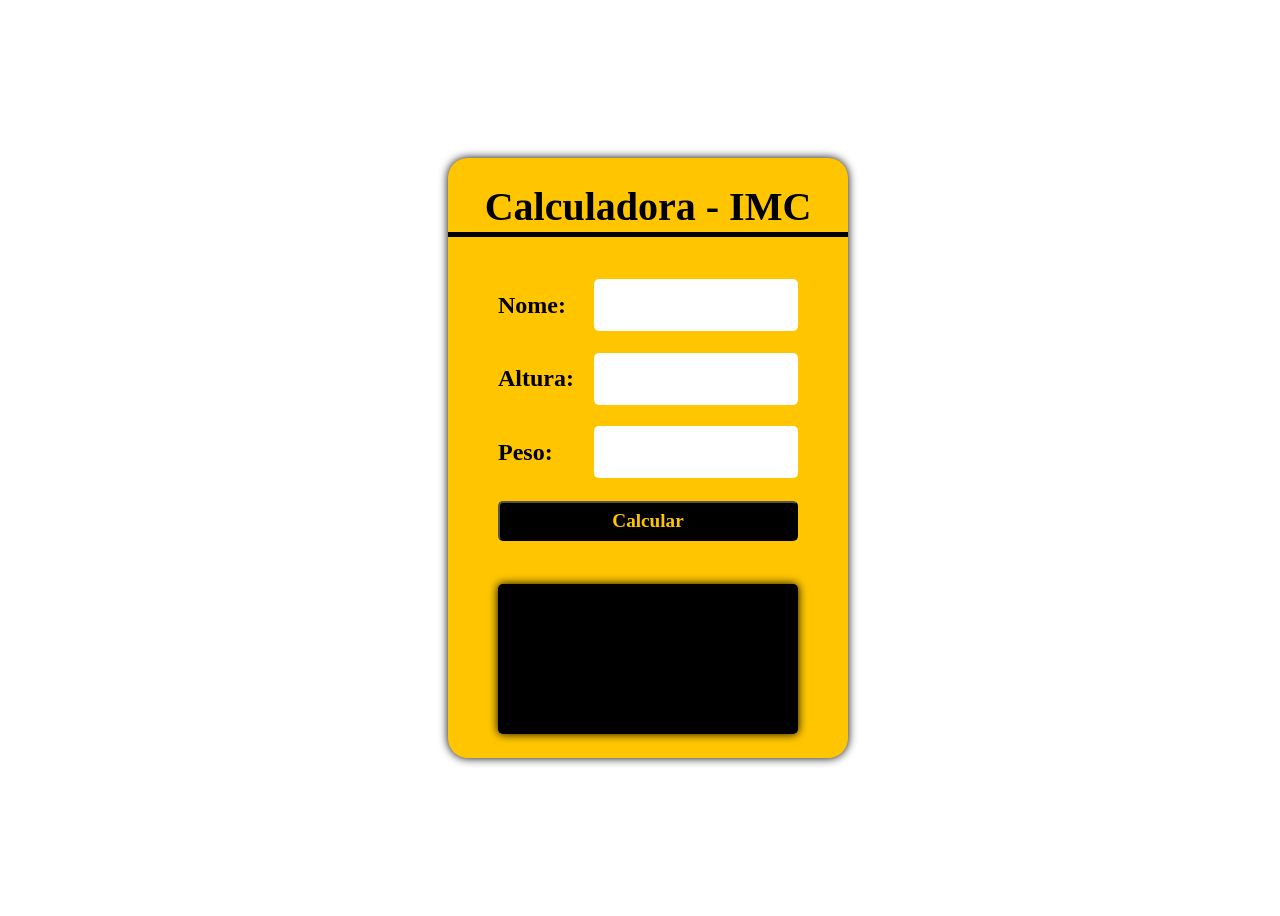
<file: 00-imc/index.html>
<!DOCTYPE html>
<html lang="en">
  <head>
    <meta charset="UTF-8">
    <meta name="viewport" content="width=device-width, initial-scale=1.0">
    <title>IMC</title>
    <link rel="stylesheet" href="style.css">
  </head>
  <body>
    <main>
      <div class="container">
        <div class="title"> Calculadora - IMC </div>
        <div class="input">
            <label>Nome:</label>
            <input type="text" id='nome'>
        </div>
        <div class="input">
            <label>Altura:</label>
            <input type="number" id='altura'>
        </div>
        <div class="input">
            <label>Peso:</label>
            <input type="number" id='peso'>
        </div>
        <button id='calcular'>Calcular</button>

        <div class="result" id='resultado'></div>
      </div>
    </main>
    <script src="./imc.js"></script>
  </body>
</html>
</file>
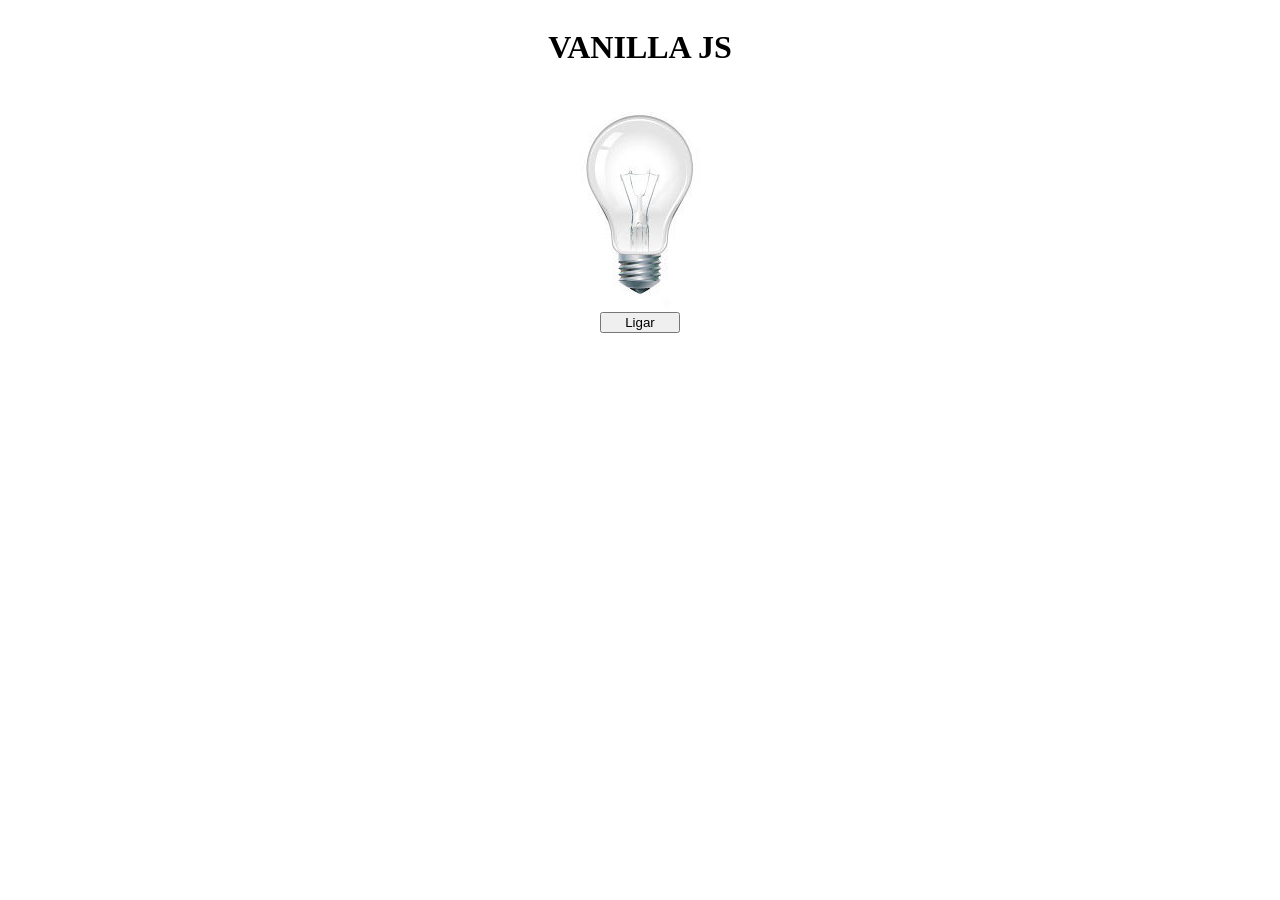
<file: 01_lamp/index.html>
<!DOCTYPE html>
<html lang="en">
<head>
    <meta charset="UTF-8">
    <meta name="viewport" content="width=device-width, initial-scale=1.0">
    <link rel="stylesheet" href="style.css">
    <title>Lâmpada</title>
</head>
<body>
    <header>
        <h1>VANILLA JS</h1>
    </header>
    <main>
        <div>
            <img src="./img/desligada.jpg" alt="Lâmpada" id='lamp'>
        </div>
        <div>
            <button id='turnOnOff'>Ligar</button>
        </div>
    </main>
    <script src="./lampada.js"></script>
</body>
</html>
</file>
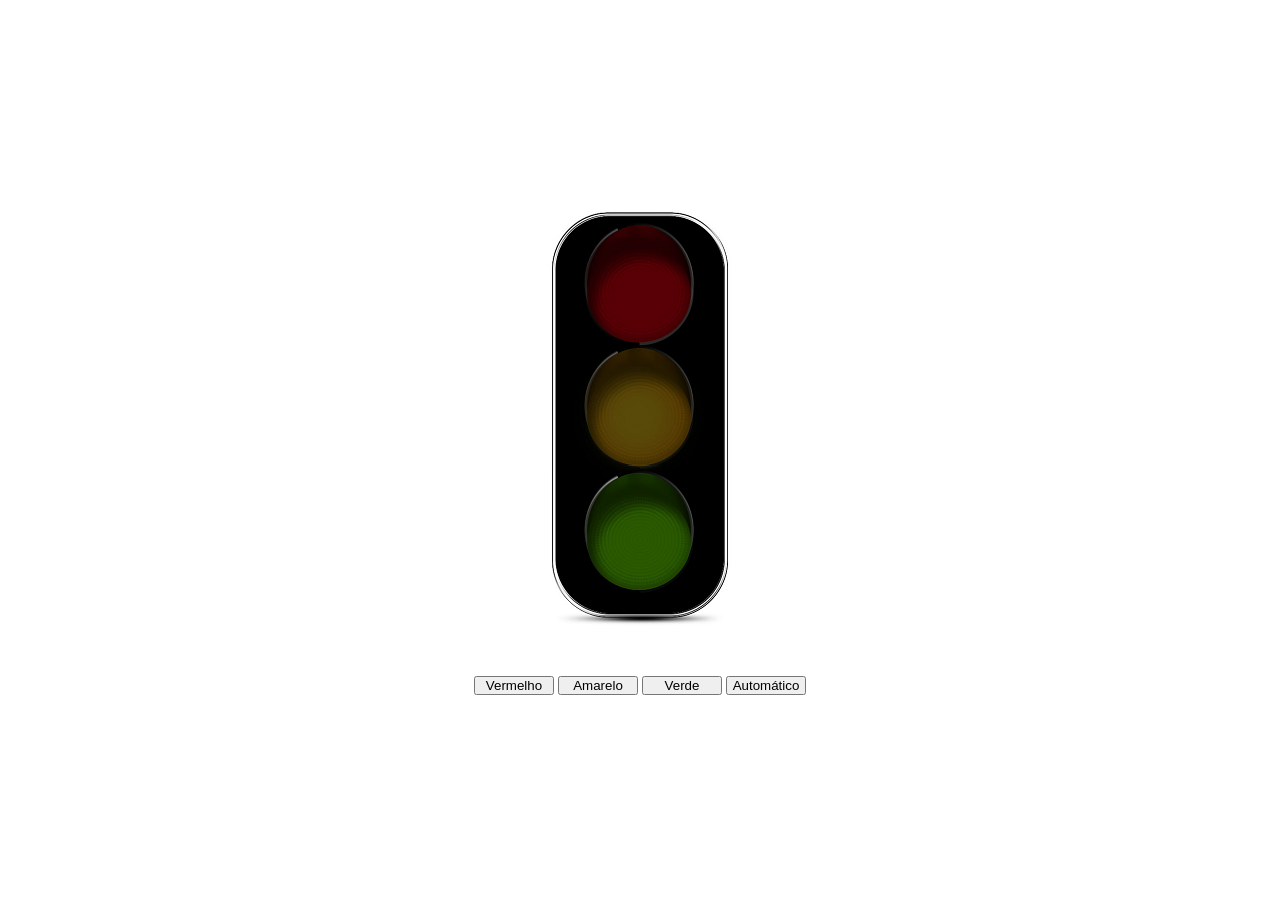
<file: 02_semaforo/index.html>
<!DOCTYPE html>
<html lang="pt-br">
<head>
    <meta charset="UTF-8">
    <meta name="viewport" content="width=device-width, initial-scale=1.0">
    <title>Semáforo</title>
    <link rel="stylesheet" href="style.css">
</head>
<body>
    <main>
        <div>
            <img src="./img/desligado.png" id='img' >
        </div>
        <div id='buttons'>
            <button id='red' class="button" >Vermelho</button>
            <button id='yellow' class="button" >Amarelo</button>
            <button id='green' class="button" >Verde</button>
            <button name='teste' id='automatic' class="button" >Automático</button>
        </div>
    </main>

    <script src="./semaforo.js"></script>
</body>
</html>
</file>
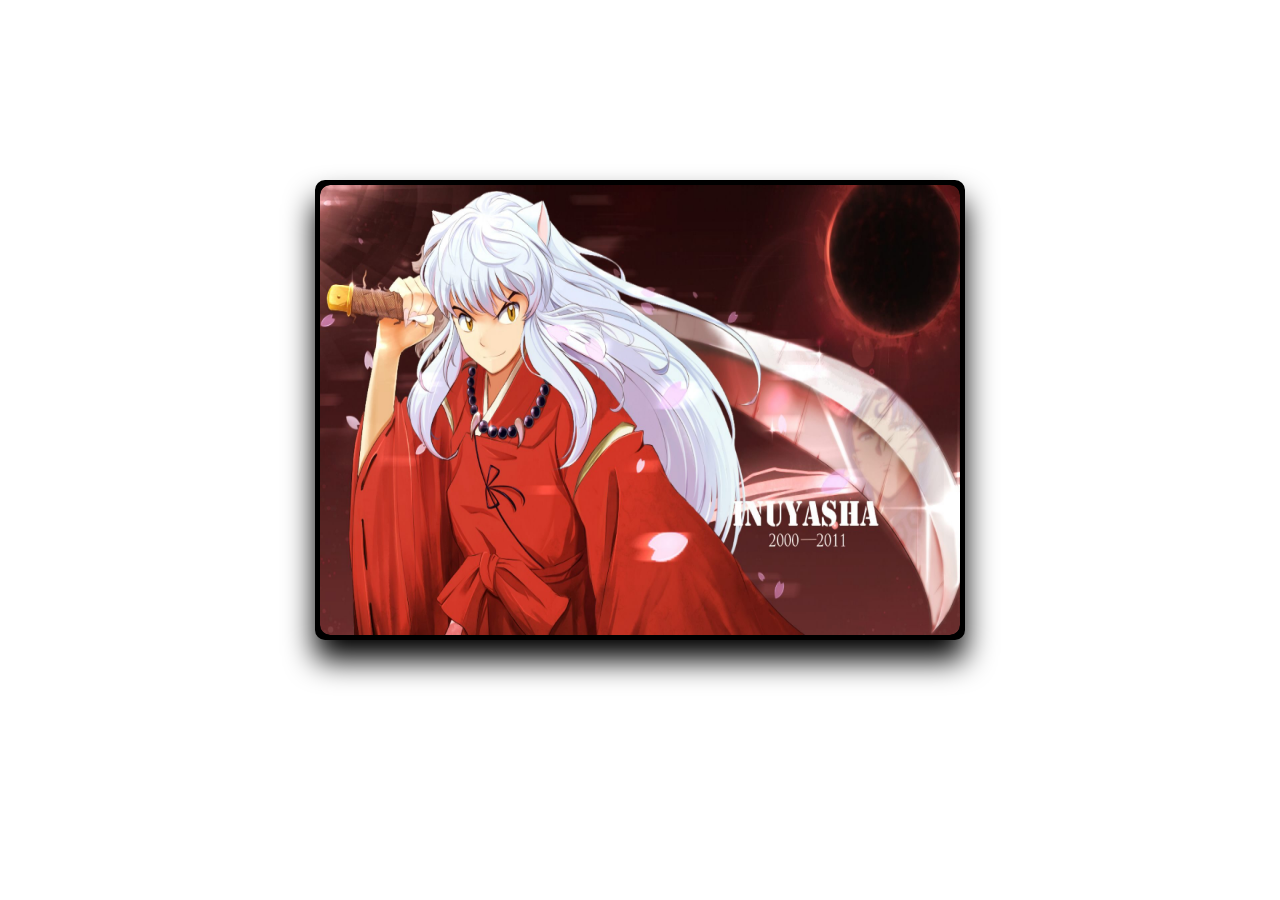
<file: 03_slideshow/index.html>
<!DOCTYPE html>
<html lang="pt-br">
<head>
    <meta charset="UTF-8">
    <meta name="viewport" content="width=device-width, initial-scale=1.0">
    <title>SLIDESHOW</title>
    <link rel="stylesheet" href="style.css">
</head>
<body>
    <div class="container-slide">
        <div class="action-button" id="previous">&laquo</div>
        <div class="container-items" id="container-items"></div>
        <div class="action-button" id="next">&raquo</div>
    </div>
    <script src="./slideShow.js"></script>
</body>
</html>
</file>
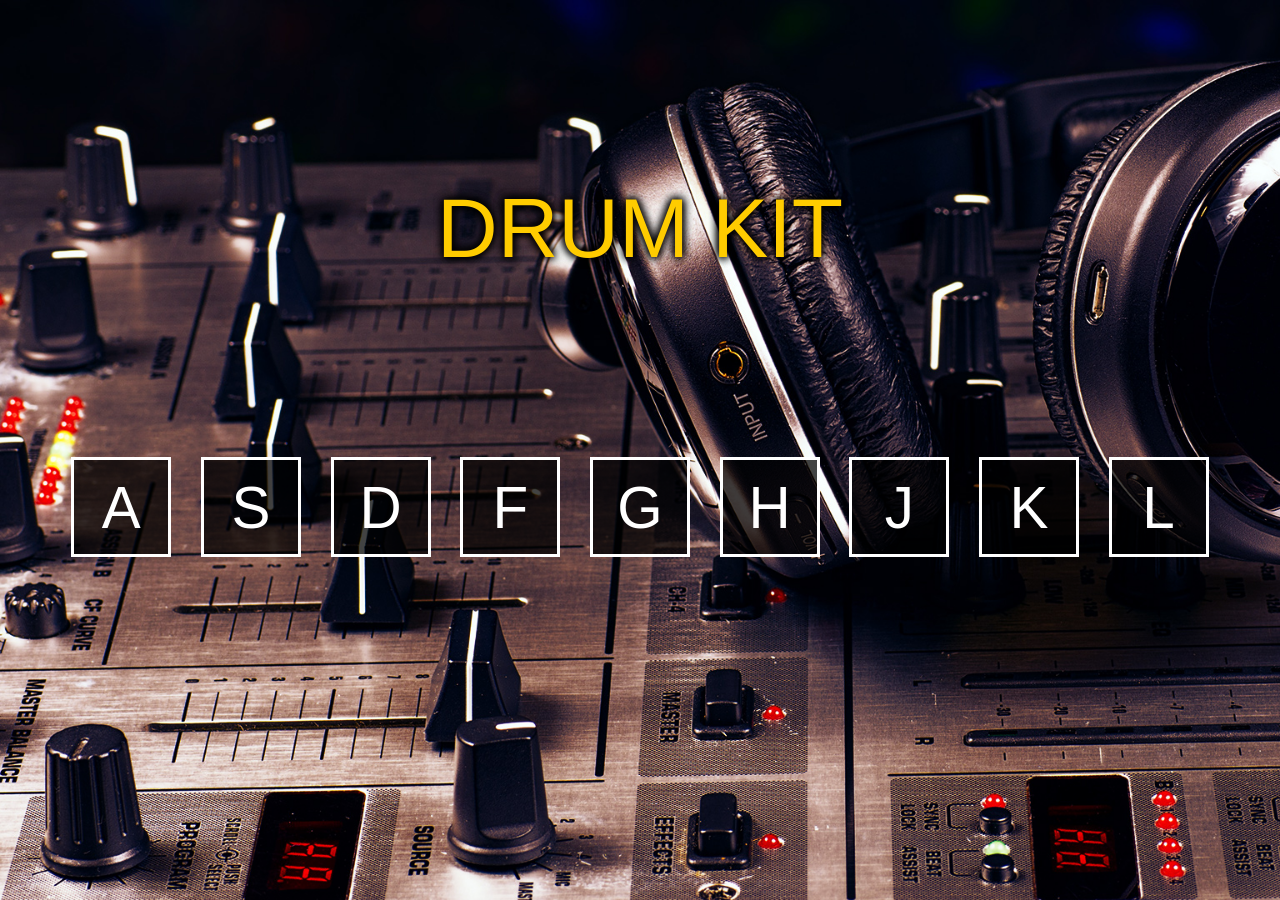
<file: 04_DRUM-KIT/index.html>
<!DOCTYPE html>
<html lang="pt-br">
    <head>
        <meta charset="UTF-8">
        <meta name="viewport" content="width=device-width, initial-scale=1.0">
        <link rel="stylesheet" href="style.css">
        <title>DRUM KIT</title>
    </head>
    <body>
        <main>
            <diV class="title">DRUM KIT</div> 
            <div class="container" id="container">
            </div>
            <script src="./index.js"></script>
        </main>
    </body>
</html>
</file>
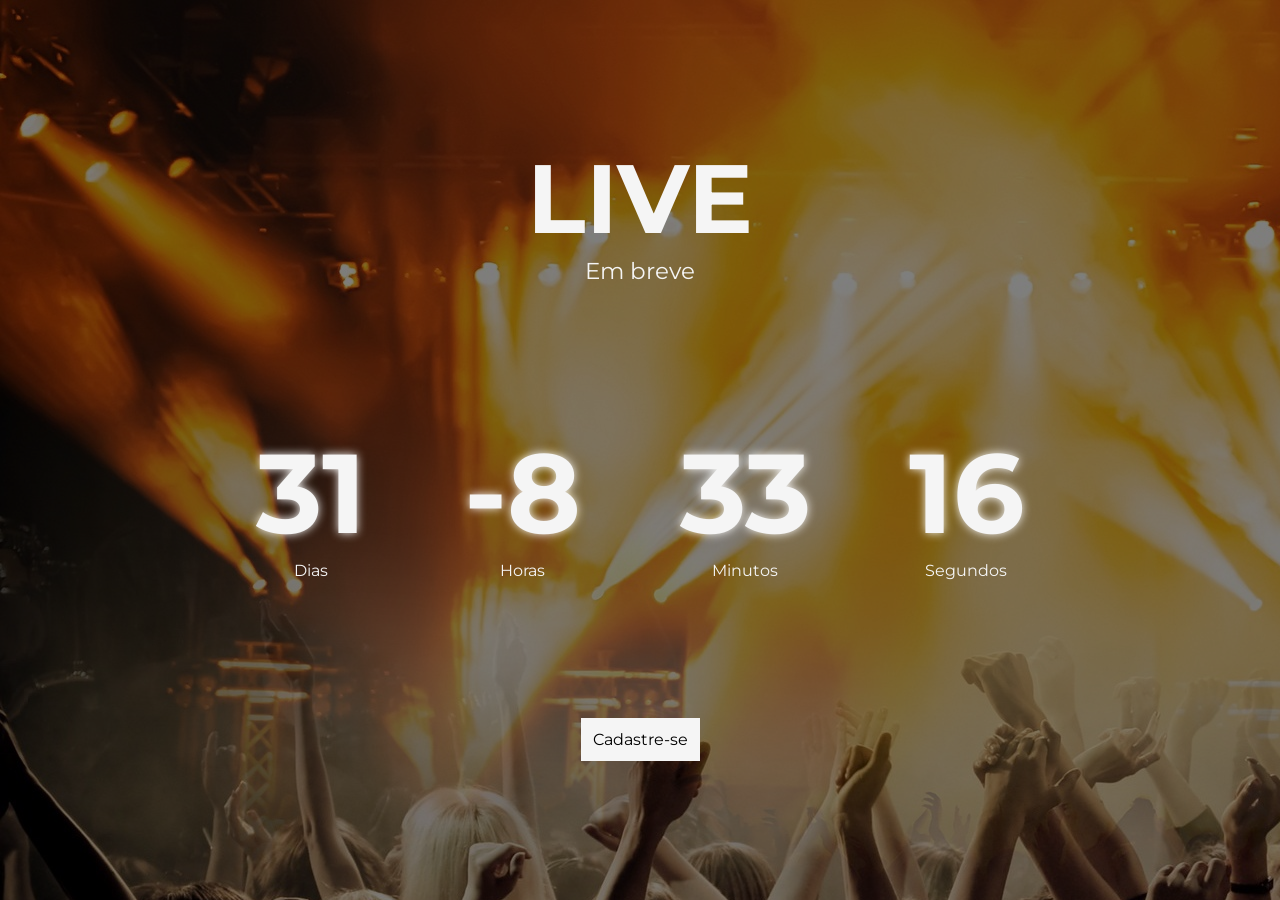
<file: 05_countdown/index.html>
<!DOCTYPE html>
<html lang="pt-br">
<head>
    <meta charset="UTF-8">
    <meta name="viewport" content="width=device-width, initial-scale=1.0">
    <link rel="stylesheet" href="style.css">
    <link href="https://fonts.googleapis.com/css2?family=Montserrat:wght@700&display=swap" rel="stylesheet">
    <title>Count Down</title>
</head>
<body>
    <div class="container">
        <div class='title'>
            <h1>LIVE</h1>
            <p>Em breve</p>
        </div>

        <div class="countdown">
            <div >
                <h1 id="dias">00</h1>
                <p>Dias</p>
            </div>
            <div>
                <h1 id="horas">00</h1>
                <p>Horas</p>
            </div>
            <div>
                <h1  id="minutos">00</h1>
                <p>Minutos</p>
            </div>
            <div>
                <h1 id="segundos">00</h1>
                <p>Segundos</p>
            </div>
        </div>

        <div class='button'>
            <p>Cadastre-se</p>
        </div>
    </div>

    <script src="./main.js"></script>
</body>
</html>
</file>
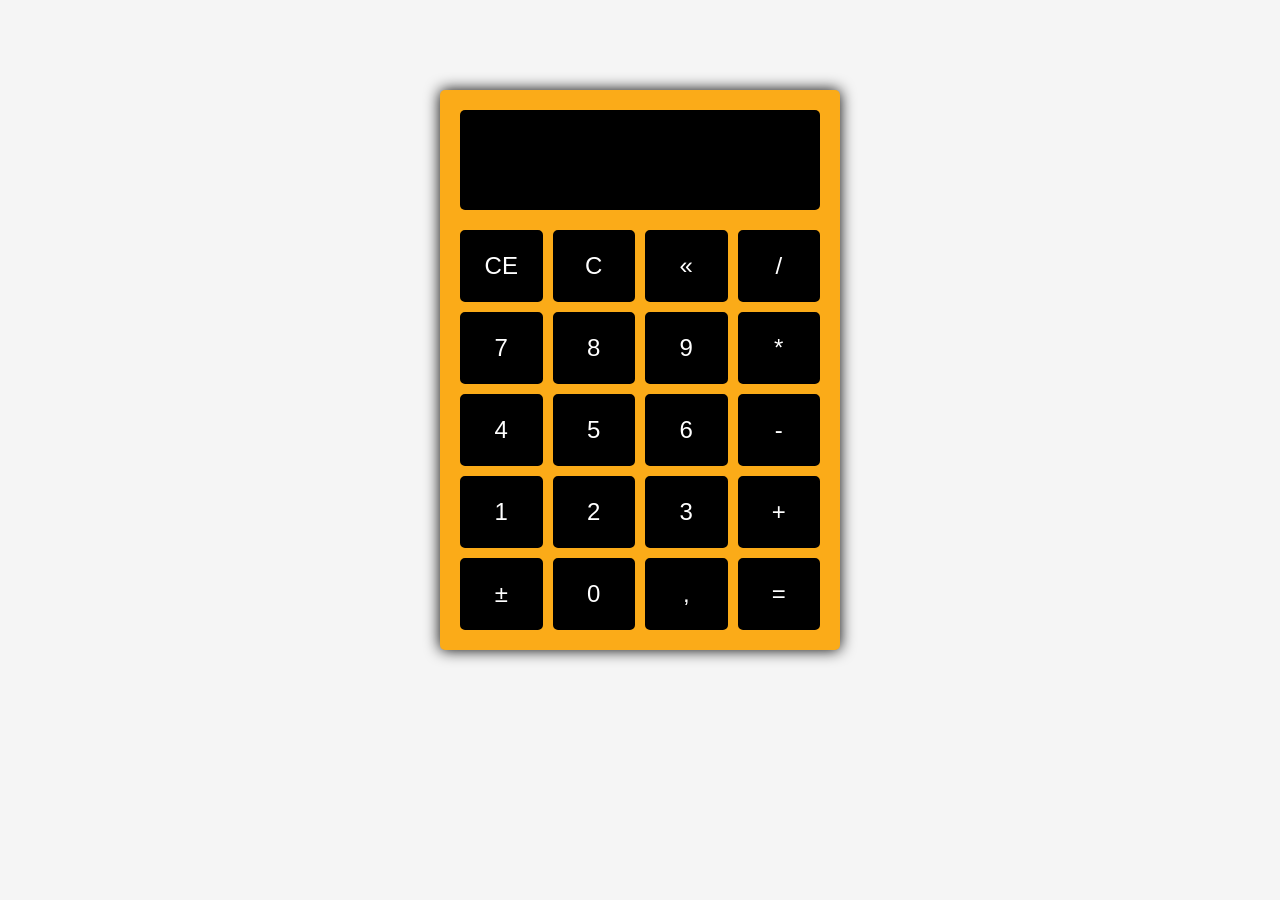
<file: 06_Calculadora/index.html>
<!DOCTYPE html>
<html lang="en">
<head>
    <meta charset="UTF-8">
    <meta name="viewport" content="width=device-width, initial-scale=1.0">
    <link rel="stylesheet" href="style.css">
    <title>calculadora</title>
</head>
<body>
    <div class="calculator">
        <div class="display" id="display"></div>
        <div class="calculator-buttons">
            <button id="limparDisplay">CE</button>
            <button id="limparCalculo">C</button>
            <button id="backspace">«</button>
            <button id="operadorDividir">/</button>
            <button id="tecla7">7</button>
            <button id="tecla8">8</button>
            <button id="tecla9">9</button>
            <button id="operadorMultiplicar">*</button>
            <button id="tecla4">4</button>
            <button id="tecla5">5</button>
            <button id="tecla6">6</button>
            <button id="operadorSubtrair">-</button>
            <button id="tecla1">1</button>
            <button id="tecla2">2</button>
            <button id="tecla3">3</button>
            <button id="operadorAdicionar">+</button>
            <button id="inverter">±</button>
            <button id="tecla0">0</button>
            <button id="decimal">,</button>
            <button id="igual">=</button>
        </div>
    </div>
    <script src="calculadora.js"></script>
</body>
</html>
</file>
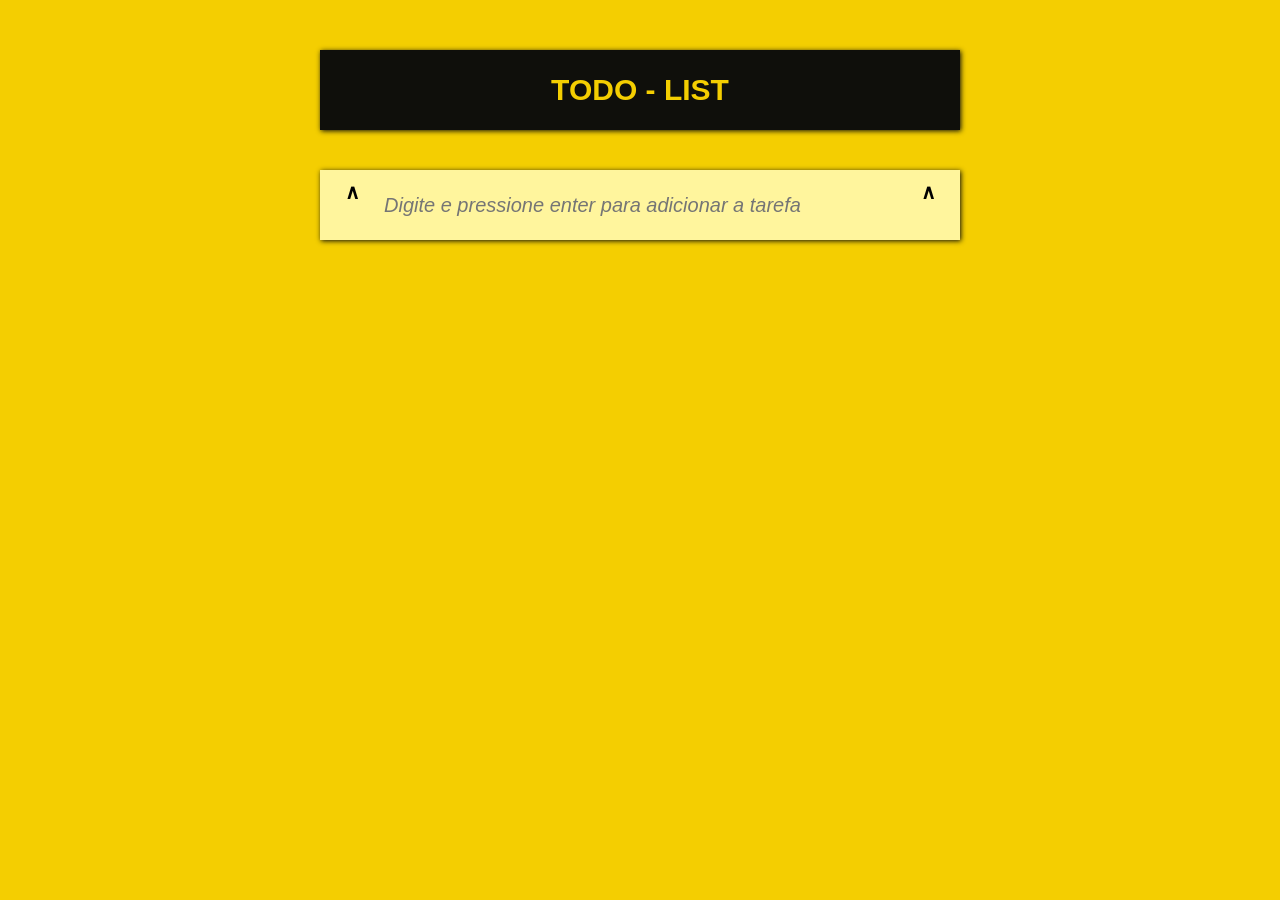
<file: 07_todo-List/index.html>
<!DOCTYPE html>
<html lang="pt-br">
<head>
    <meta charset="UTF-8">
    <meta name="viewport" content="width=device-width, initial-scale=1.0">
    <link rel="stylesheet" href="style.css">
    <title>todo-list</title>
</head>
<body>
    <div class="todo">
        <div class="todo__title">
            TODO - LIST
        </div>

        <div class="todo__list" id='todoList'>

        </div>

        <div class="todo__new-item" id="newItem">
            <div>&and;</div>
            <input type="text" placeholder="Digite e pressione enter para adicionar a tarefa">
            <div>&and;</div>
        </div>
    </div>
    <script src="app.js"></script>
</body>
</html>
</file>
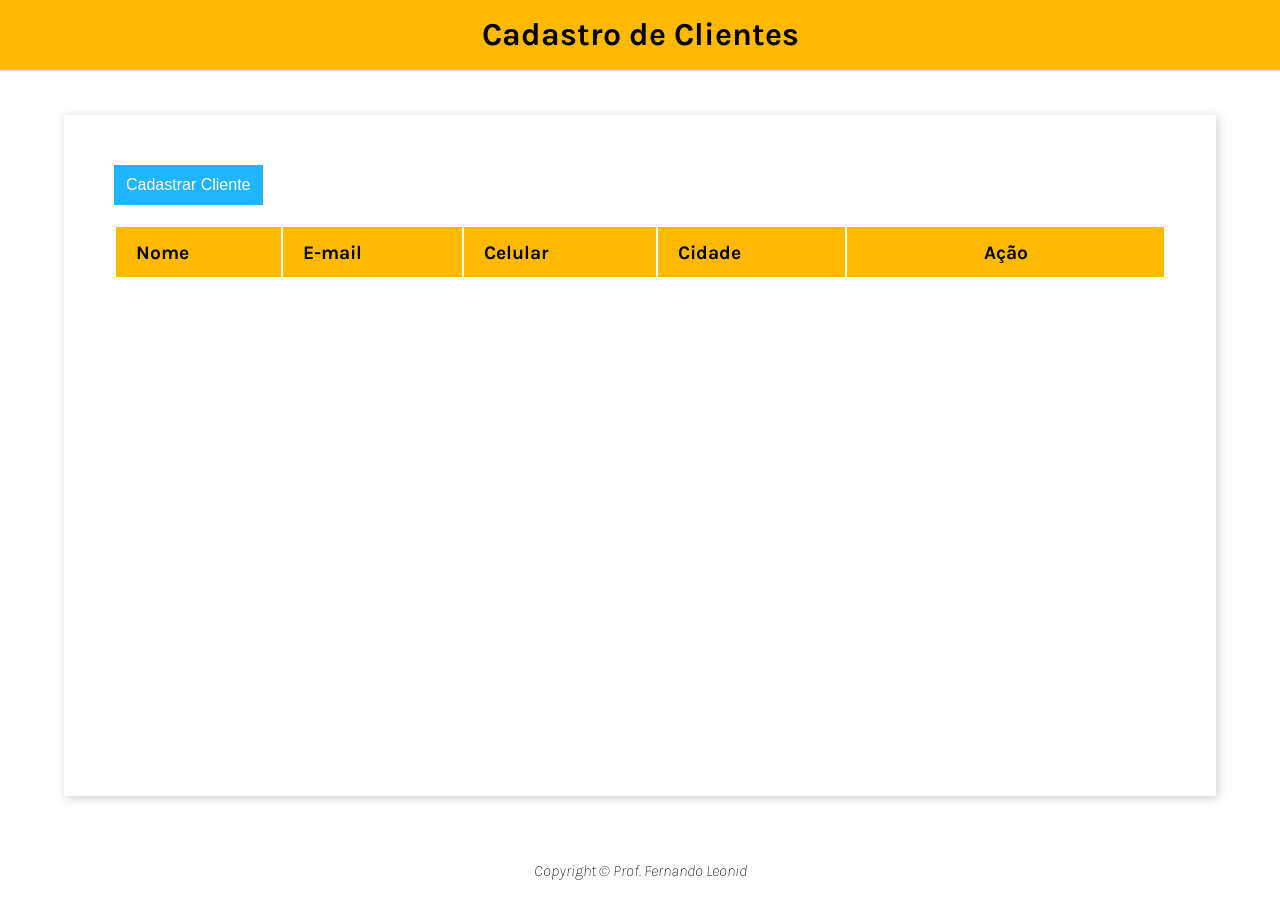
<file: 08_crud/index.html>
<!DOCTYPE html>
<html lang="pt-BR">

<head>
    <meta charset="UTF-8">
    <meta http-equiv="X-UA-Compatible" content="IE=edge">
    <meta name="viewport" content="width=device-width, initial-scale=1.0">
    <link rel="preconnect" href="https://fonts.gstatic.com">
    <link href="https://fonts.googleapis.com/css2?family=Karla:ital,wght@0,400;0,700;1,200;1,800&display=swap"
        rel="stylesheet">
    <link rel="stylesheet" href="css/main.css">
    <link rel="stylesheet" href="css/button.css">
    <link rel="stylesheet" href="css/records.css">
    <link rel="stylesheet" href="css/modal.css">
    <script src="main.js" defer></script>
    <title>CRUD</title>
</head>

<body>
    <header>
        <h1 class="header-title">Cadastro de Clientes</h1>
    </header>
    <main>
        <button type="button" class="button blue mobile" id="cadastrarCliente">Cadastrar Cliente</button>
        <table id="tableClient" class="records">
            <thead>
                <tr>
                    <th>Nome</th>
                    <th>E-mail</th>
                    <th>Celular</th>
                    <th>Cidade</th>
                    <th>Ação</th>
                </tr>
            </thead>
            <tbody>

            </tbody>
        </table>
        <div class="modal" id="modal">
            <div class="modal-content">
                <header class="modal-header">
                    <h2>Novo Cliente</h2>
                    <span class="modal-close" id="modalClose">&#10006;</span>
                </header>
                <form id="form" class="modal-form">
                    <input type="text" id="nome" data-index="new" class="modal-field" placeholder="Nome do Cliente"
                        required>
                    <input type="email" id="email" class="modal-field" placeholder="e-mail do Cliente" required>
                    <input type="text" id="celular" class="modal-field" placeholder="Celular do Cliente" required>
                    <input type="text" id="cidade" class="modal-field" placeholder="Cidade do Cliente" required>
                </form>
                <footer class="modal-footer">
                    <button id="salvar" class="button green">Salvar</button>
                    <button id="cancelar" class="button blue">Cancelar</button>
                </footer>
            </div>
        </div>
    </main>
    <footer>
        Copyright &copy; Prof. Fernando Leonid
    </footer>
</body>

</html>
</file>
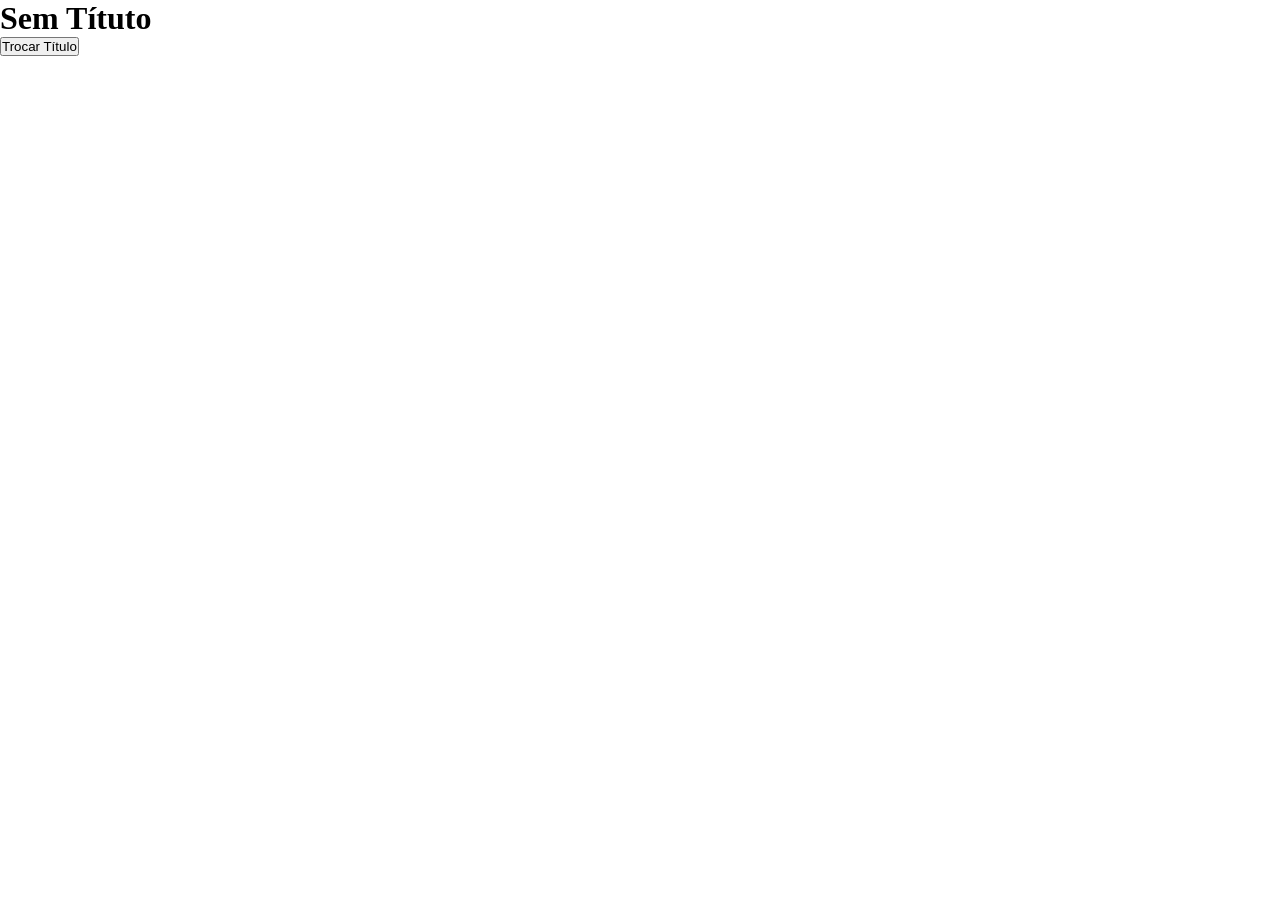
<file: 10_cores/index.html>
<!DOCTYPE html>
<html lang="pt-br">
<head>
    <meta charset="UTF-8">
    <meta name="viewport" content="width=device-width, initial-scale=1.0">
    <link rel="stylesheet" href="./style.css">
    <script src="./app.js" defer></script>
    <title>Manipulando Texto</title>
</head>
<body>
    <h1 id="titulo">Sem Títuto</h1>
    <button id="trocar-cor">Trocar Título</button>
</body>
</html>
</file>
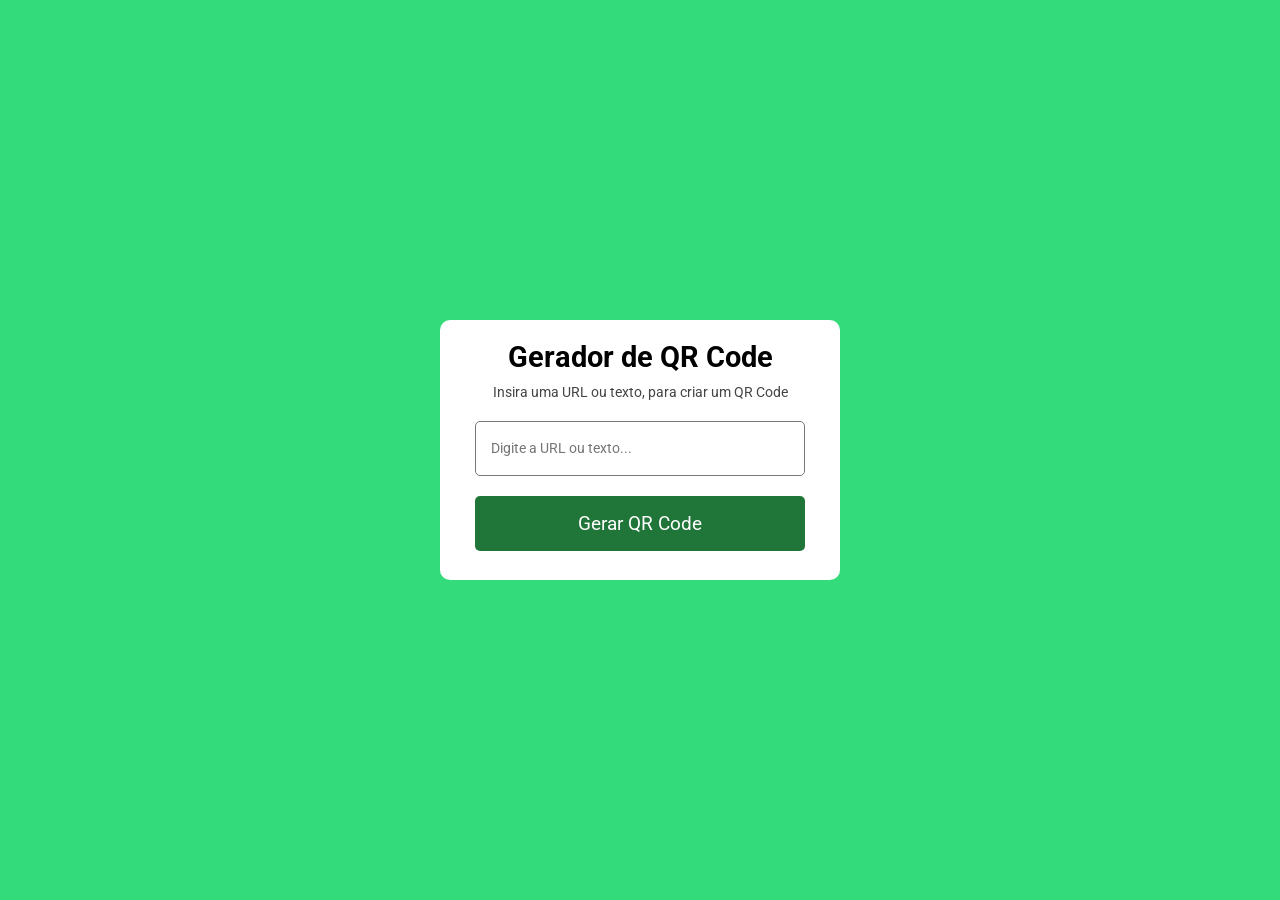
<file: 12_gerador_qr_code/index.html>
<!DOCTYPE html>
<html lang="en">
  <head>
    <meta charset="UTF-8" />
    <meta http-equiv="X-UA-Compatible" content="IE=edge" />
    <meta name="viewport" content="width=device-width, initial-scale=1.0" />
    <title>Gerador de QR Code</title>
    <!-- Fonte Roboto -->
    <link rel="preconnect" href="https://fonts.googleapis.com" />
    <link rel="preconnect" href="https://fonts.gstatic.com" crossorigin />
    <link
      href="https://fonts.googleapis.com/css2?family=Roboto:ital,wght@0,100;0,300;0,400;0,500;0,700;0,900;1,100;1,300;1,400;1,500;1,700;1,900&display=swap"
      rel="stylesheet"
    />
    <!-- Estilos -->
    <link rel="stylesheet" href="css/styles.css" />
    <!-- Scripts -->
    <script src="js/scripts.js" defer></script>
  </head>
  <body>
    <div class="container">
      <header id="qr-header">
        <h1>Gerador de QR Code</h1>
        <p>Insira uma URL ou texto, para criar um QR Code</p>
      </header>
      <div id="qr-form">
        <input type="text" placeholder="Digite a URL ou texto..." />
        <button>Gerar QR Code</button>
      </div>
      <div id="qr-code">
        <img src="img/qrcode.png" alt="QR Code" />
      </div>
    </div>
  </body>
</html>
</file>
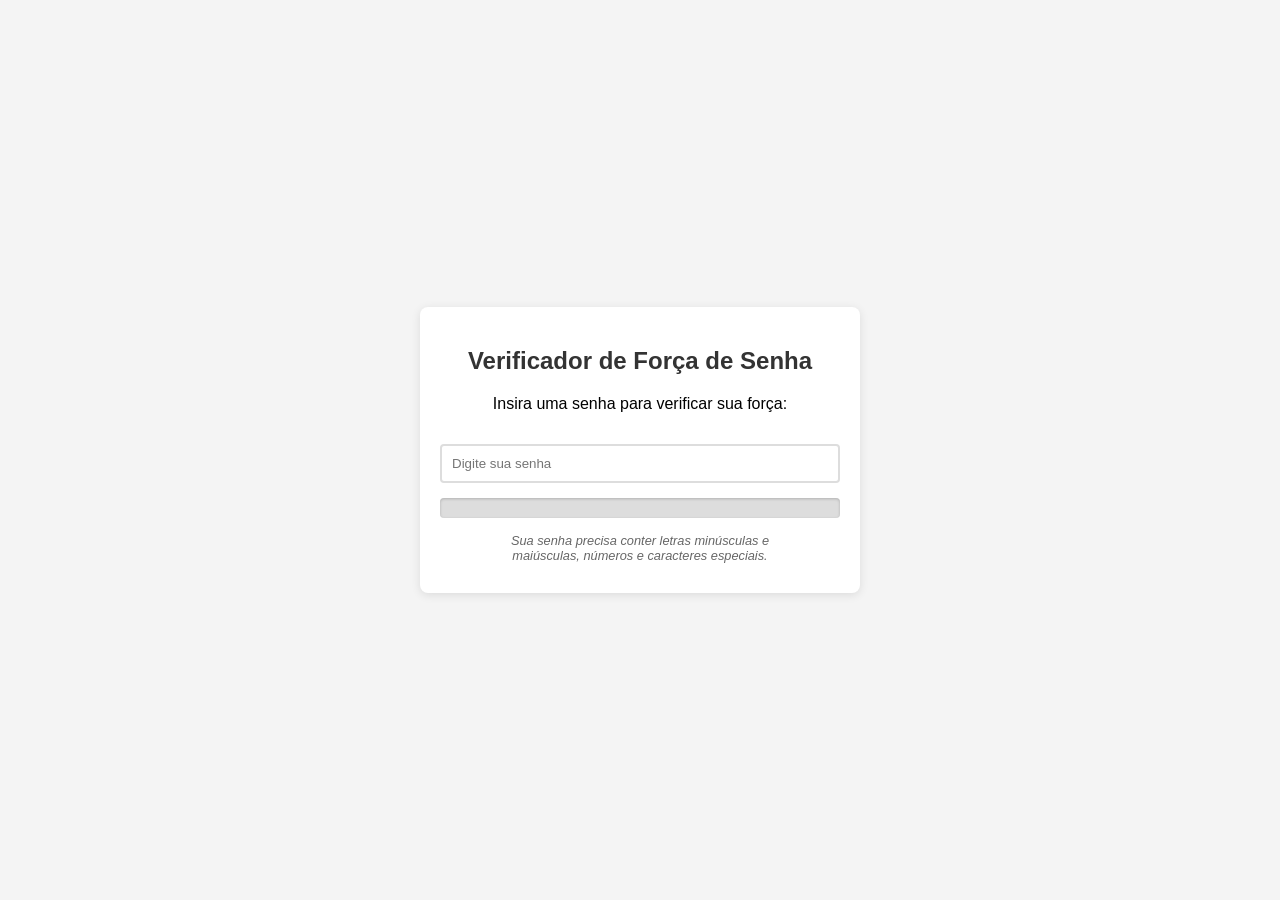
<file: 13_verificador_forca_de_senha/index.html>
<!DOCTYPE html>
<html lang="en">
  <head>
    <meta charset="UTF-8" />
    <meta name="viewport" content="width=device-width, initial-scale=1.0" />
    <title>Verificador de Força de Senha</title>
    <link rel="stylesheet" href="styles.css" />
    <script src="scripts.js" defer></script>
  </head>
  <body>
    <div class="container">
      <h2>Verificador de Força de Senha</h2>
      <p>Insira uma senha para verificar sua força:</p>
      <input
        type="password"
        id="passwordInput"
        placeholder="Digite sua senha"
      />
      <div class="password-strength-bar">
        <div id="password-strength-indicator" class="strength-indicator"></div>
      </div>
      <p id="password-strength-text"></p>
      <p id="tip">
        Sua senha precisa conter letras minúsculas e maiúsculas, números e
        caracteres especiais.
      </p>
    </div>
  </body>
</html>
</file>
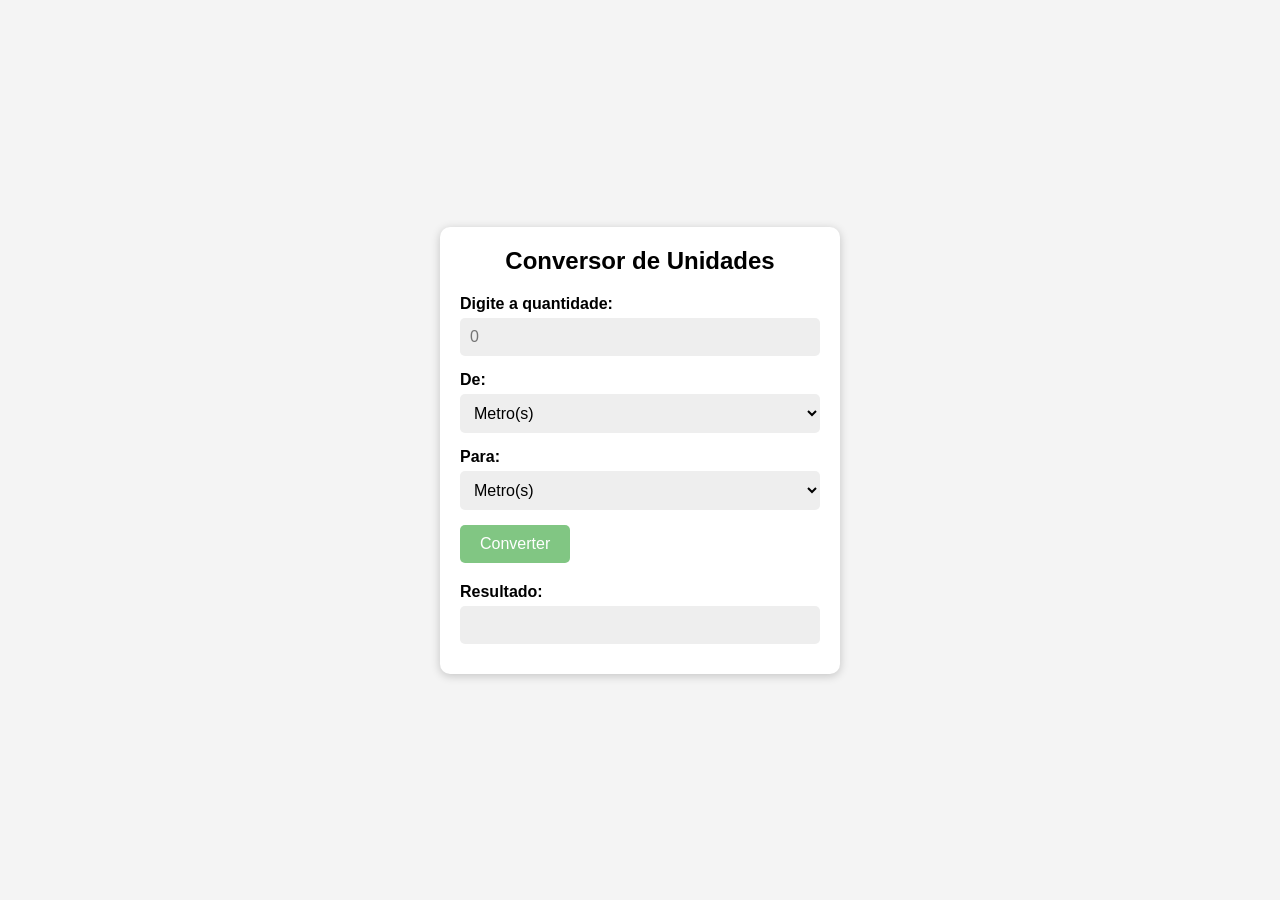
<file: 14_conversor_de_unidades/index.html>
<!DOCTYPE html>
<html lang="en">
  <head>
    <meta charset="UTF-8" />
    <meta http-equiv="X-UA-Compatible" content="IE=edge" />
    <meta name="viewport" content="width=device-width, initial-scale=1.0" />
    <title>Conversor de Unidades</title>
    <link rel="stylesheet" href="styles.css" />
    <script src="scripts.js" defer></script>
  </head>
  <body>
    <div class="container">
      <h1>Conversor de Unidades</h1>
      <div class="input-group">
        <label for="input">Digite a quantidade:</label>
        <input type="number" id="input" placeholder="0" />
      </div>
      <div class="input-group">
        <label for="from">De:</label>
        <select id="from">
          <option value="m">Metro(s)</option>
          <option value="km">Quilômetro(s)</option>
          <option value="cm">Centímetro(s)</option>
          <option value="mm">Milímetro(s)</option>
        </select>
      </div>
      <div class="input-group">
        <label for="to">Para:</label>
        <select id="to">
          <option value="m">Metro(s)</option>
          <option value="km">Quilômetro(s)</option>
          <option value="cm">Centímetro(s)</option>
          <option value="mm">Milímetro(s)</option>
        </select>
      </div>
      <button id="convert-btn">Converter</button>
      <div class="output-group">
        <label for="output">Resultado:</label>
        <input type="text" id="output" readonly />
      </div>
      <div id="message"></div>
    </div>
  </body>
</html>
</file>
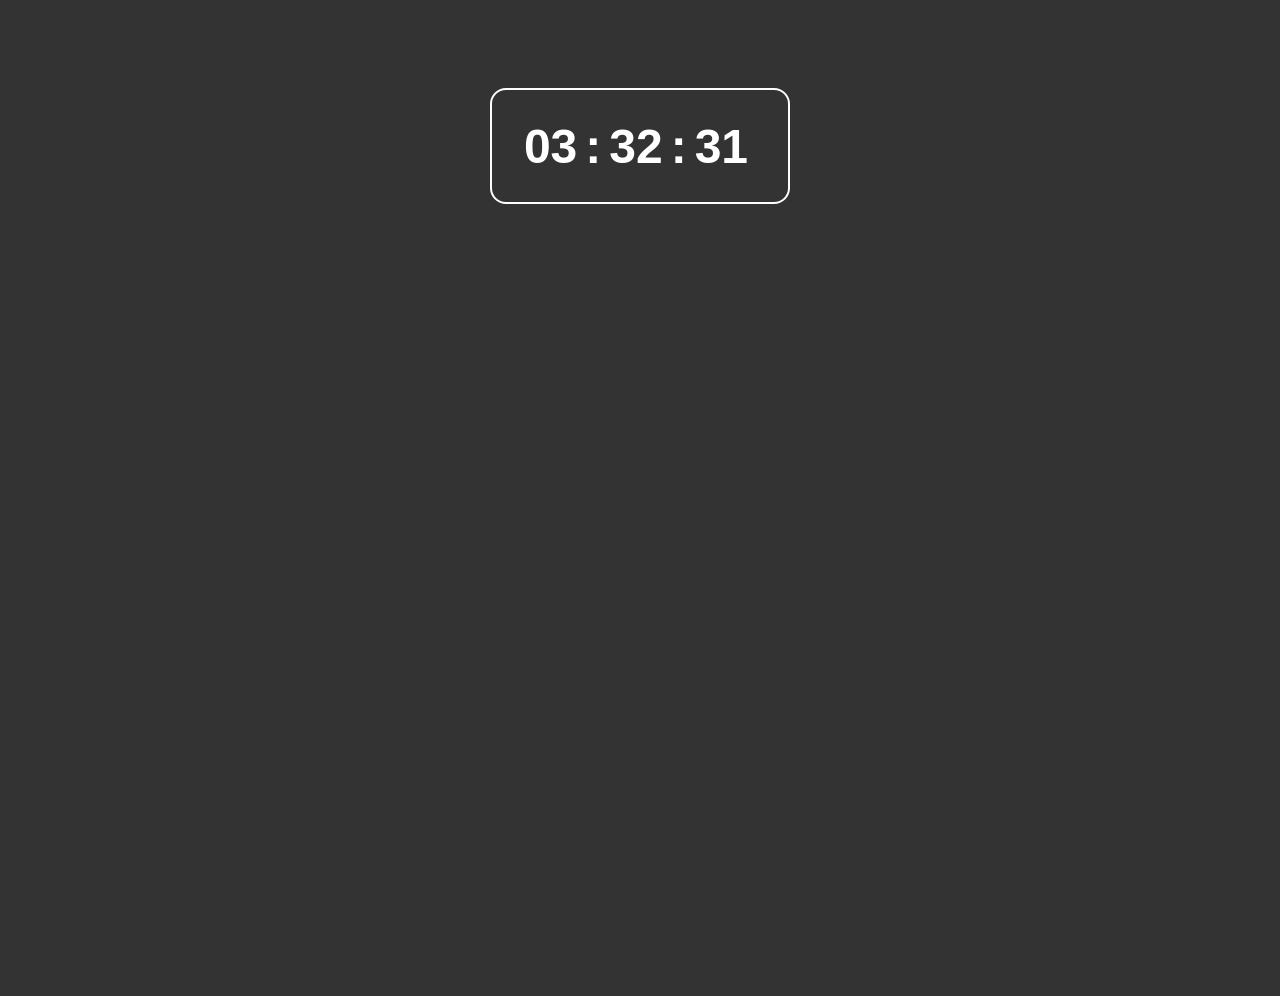
<file: 15_relogio_digital/index.html>
<!DOCTYPE html>
<html lang="en">
  <head>
    <meta charset="UTF-8" />
    <meta http-equiv="X-UA-Compatible" content="IE=edge" />
    <meta name="viewport" content="width=device-width, initial-scale=1.0" />
    <title>Relógio Digital</title>
    <link rel="stylesheet" href="styles.css" />
    <script src="scripts.js" defer></script>
  </head>
  <body>
    <div class="container">
      <div class="clock">
        <span class="hours">00</span>
        <span class="divider">:</span>
        <span class="minutes">00</span>
        <span class="divider">:</span>
        <span class="seconds">00</span>
      </div>
    </div>
  </body>
</html>
</file>
<file: 00-imc/style.css>
main{
  display: flex;
  width: 100vw;
  height: 100vh;
  justify-content: center;
  align-items: center;

}

.container{
  display: flex;
  flex-direction: column;
  background: rgb(255,198,0);
  width: 400px;
  height: 600px;
  align-items: center;
  justify-content: space-evenly;
  border-radius: 20px;
  box-shadow: 0 0 10px black;
}

.title{
  display: flex;
  justify-content: center;
  align-items: center;
  width: 100%;
  height: 50px;
  font: bold 2.5rem serif;
  border-bottom: solid 5px black;
  margin-bottom: 20px;
}

.input {
  display: flex;
  width: 300px;
  height: 50px;
  justify-content: space-between;
  align-items: center;
}
.input input {
  width: 200px;
  height: 50px;
  border-radius: 5px;
  border:none;
  outline: 0;
  font: bold 1.5rem serif;
  text-align: center;
}

.input label {
  font: bold 1.5rem serif;
}

button{
  width: 300px;
  height: 40px;
  font: bold 1.2rem serif;
  background: #000;
  color: rgb(255,198,0);
  outline: none;
  border-radius: 5px;
  cursor: pointer;
}

.result{
  display: flex;
  margin-top: 20px;
  align-items: center;
  width: 300px;
  height: 150px;
  border-radius: 5px;
  font: italic 1.5rem serif;
  box-shadow: 0px 0px 10px black;
  background: #000;
  color: rgb(255,198,0);
  padding: 20px;
  box-sizing: border-box;
  user-select: none;
}
</file>
<file: 01_lamp/style.css>
header, main {
    display: flex;
    flex-direction: column;
    align-items: center;
}
button{
    width: 80px;
}
</file>
<file: 02_semaforo/style.css>
*{
    margin: 0;
    padding: 0;
    box-sizing: border-box;
}

main {
    display: flex;
    height: 100vh;
    flex-direction: column;
    align-items: center;
    justify-content: center;
    gap: 5vh;
}
.button {
    width: 80px;
}
</file>
<file: 03_slideshow/style.css>
* {
    margin: 0;
    padding: 0;
}

.container-slide{
    display: flex;
    justify-content: space-between;
    width: 50vw;
    height: 50vh;
    background-color: black;
    margin: 20vh auto;
    border-radius: 10px;
    box-shadow: 0 20px 30px black;
    border: 5px solid black;
}

.container-items {
    position: absolute;
    display: flex;
    width: 50vw;
    height: 50vh;
    border-radius: 10px;
    overflow: hidden;
}

.item {
    width: 50vw;
    height: 50vh;
    transition: all 1s;
}
.item:first-child{
    margin-left: -100%;
}

.item img {
    width: 50vw;
    height: 50vh;
    border-radius: 10px;
}

.action-button{
    font: bold 30px sans-serif;
    display: flex;
    justify-content: center;
    align-items: center;
    width: 50px;
    color: #00000000;
    user-select: none;
    z-index: 1;
}
.action-button:hover{
    color: white;
    background-color: #00000055;
    border-radius: 10px;
    cursor: pointer;
    transition: all 1s;
}
</file>
<file: 04_DRUM-KIT/style.css>
*{
    margin: 0;
    padding:0;
    box-sizing: border-box;
}

body{
    background-image: url('./img/back.jpg');
    background-size: cover;
    width: 100vw;
    height: 100vh;
    font-family: 'Open Sans', sans-serif;
}

main{
    display: flex;
    flex-direction: column;
}

.title{
    color: #ffcc00;
    margin: 20vh auto;
    font-size: calc(5vw + 20px);
    text-shadow: 0 0 10px black,
                 0 0 10px black,
                 0 0 10px black;
}

.container{
    width: 90vw;
    height: 100px;
    margin: 0 auto;
    display: flex;
    flex-wrap: wrap;
    align-items: center;
    justify-content: space-around;
    gap: 15px;
}
.key{
    display: flex;
    width: 100px;
    height: 100px;
    align-items: center;
    justify-content: center;
    background-color: #000000BB;
    color: white;
    font-size: calc(3vw + 20px);
    border: 3px solid white;
    user-select: none;
    cursor: pointer;
    transition: transform .2s;
}

.active{
    transform: scale(1.3);
    border-color: #ffcc00;
    box-shadow: 0 0 50px #ffcc00;
}
</file>
<file: 05_countdown/style.css>
*{
    margin:0;
    padding: 0;
    box-sizing: border-box;
}

body{
    background-image: url('./bg.jpg');
    color: whitesmoke;
    font-family: 'Montserrat', sans-serif;
    user-select: none;
}

.container{
    display: flex;
    flex-direction: column;
    width: 100vw;
    height: 100vh;
    align-items: center;
    justify-content: space-evenly;
    text-align: center;
    background-color: #00000080;
}

.title {
    font-size: calc(10px + 3vw);
}

.title p {
    font-size: calc(10px + 1vw);
}

.countdown{
    display: flex;
    width: 60vw;
    justify-content: space-between;
    flex-wrap: wrap;
}

.countdown h1{
    font-size: calc(10px + 8vw);
    text-shadow: 0 0 10px  whitesmoke;
}

.button{
    background-color: whitesmoke;
    color: black;
    padding: 10px;
    cursor: pointer;
    border: solid 2px whitesmoke;
}

.button:hover {
    background-color: black;
    color: whitesmoke;
}
</file>
<file: 06_Calculadora/style.css>
* {
    margin: 0;
    padding: 0;
    box-sizing: border-box;
}

body{
    background-color: whitesmoke;
    padding: 90px 0;
}

.calculator {
    width: 400px;
    margin: 0 auto;
    background-color: #FBAB18;
    padding: 20px;
    border-radius: 5px;
    box-shadow: 0 0 15px black;
}

.display{
    display: flex;
    justify-content: flex-end;
    width: 100%;
    height: 100px;
    margin-bottom: 20px;
    padding: 15px;
    background-color: black;
    color: white;
    font: normal 4rem serif;
    overflow: hidden;
    border-radius: 5px;
}

.calculator-buttons{
    display: grid;
    grid-template-columns: 1fr 1fr 1fr 1fr;
    grid-gap: 10px;
}

.calculator button{
    background-color: black;
    color: white;
    padding: 20px;
    border-radius: 5px;
    font-size: 1.5rem;
    outline: none;
    cursor: pointer;
    border: 2px solid black;
}

button:hover{
    background-color: #FBAB18;
    color: black;
}
</file>
<file: 07_todo-List/style.css>
:root {
    --primary-color: #F4CE01;
    --secondary-color: #0F0F0B;
}

* {
    margin: 0;
    padding: 0;
    box-sizing: border-box;
}
html {
    font-size: 62.5%;
}

body {
    background-color: var(--primary-color);
    font: bold 2rem 'Open Sans', sans-serif;
}

.todo {
    display: flex;
    width: 50vw;
    flex-direction: column;
    align-items: center;
    margin: 0 auto;
    gap: 15px;
}

.todo__title {
    display: flex;
    background-color: var(--secondary-color);
    width: 100%;
    height: 80px;
    justify-content: center;
    align-items: center;
    margin-top: 50px;
    box-shadow: 1px 1px 5px var(--secondary-color);
    font-size: 3rem;
    color: var(--primary-color);
}

.todo__list {
    display: flex;
    width: 100%;
    flex-direction: column;
    gap: 10px;
}

.todo__item{
    display: flex;
    width: 100%;
    height: 60px;
    justify-content: space-between;
    align-items: center;
    padding: 5px;
    box-shadow: 1px 1px 5px var(--secondary-color);
}
.todo__item > div {
    width: 80%;
}
.todo__item:hover {
    cursor: pointer;
    transition: all .5s ease;
    background-color: var(--secondary-color);
    color: var(--primary-color);
}


.todo__item > input[type='text'] {
    border: none;
    width: 80%;
    font: inherit;
}

.todo__item > input[type='button'],
.todo__item > input[type='checkbox'] {
    width: 30px;
    height: 30px;
    font: inherit;
}


.todo__item > input[type='checkbox']:checked  + div {
    text-decoration:line-through;
}

.todo__new-item{
    display: flex;
    background-color: #fff59d;
    width: 100%;
    height: 70px;
    justify-content: space-evenly;
    padding: 10px 0;
    box-shadow: 1px 1px 5px var(--secondary-color);
    margin: 10px;
    font: inherit;
}

.todo__new-item > input{
    background-color: #fff59d;
    border: none;
    width: 80%;
    outline: none;
    font: inherit;
}

.todo__new-item > input::placeholder {
    font-style: italic;
    font-weight: normal;
}
</file>
<file: 08_crud/css/main.css>
*{
    padding: 0;
    margin: 0;
    box-sizing: border-box;
}

:root{
    --primary-color: #FFBA00;
    --secundary-color: #FFF1CC;
    --shadow-color: #CCC;
    --text-color: #FFF;
}

body{
    min-height: 100vh;
    display: flex;
    flex-direction: column;
    font-family: 'karla', sans-serif;
    position:relative;
}

header{
    background-color: var(--primary-color);
    height: 70px;
    text-align: center;
    line-height: 70px;
    box-shadow: 0 1px 2px var(--shadow-color);
}

.header-title{
    color: black;
    font-size: 2rem;
}

main{
    flex-grow: 1;
    display: flex;
    flex-direction: column;
    align-items: flex-start;
    width: 90%;
    margin: 5vh auto;
    padding: 50px;
    box-shadow: 2px 2px 10px var(--shadow-color);
    gap: 20px;
}

footer{
    width:100;
    text-align: center;
    font-weight: 200;
    font-style: italic;
    padding: 20px;
}

@media (max-width:480px){
    header{
        position:fixed;
        width:100%;
    }
    .header-title{
        font-size: 1.5rem;
    }

    main{
        padding: 0;
        margin: 20px 0 0 0;
        width:100%;
        box-shadow: none;
    }
}
</file>
<file: 08_crud/css/button.css>
.button{
    border-style: none;
    height: 40px;
    padding: 6px 12px;
    background-color: black;
    color: white;
    font-size: 1rem;
    cursor: pointer;
    transition: box-shadow .6s ease;
}

.button.blue{
    background-color: #1FB6FF;
}

button.green{
    background-color: #13CE66;
}

button.red{
    background-color: #FF4949;
}

.button:hover{
    box-shadow: inset 200px 0 0 #00000055;
}

@media(max-width:480px){
    .button.mobile{
        color:transparent;
        font-size:0;
        width:50px;
        height:50px;
        border-radius: 50%;
        position:fixed;
        top: 90vh;
        left: 80vw;
    }
    .button.mobile::before{
        content: "+";
        color:black;
        font-size:2rem;
        width:100%;
        height:100%;
    }
}
</file>
<file: 08_crud/css/records.css>
.records{
    width: 100%;
    user-select: none;
    text-align: left;
}

.records th{
    height: 50px;
    background-color: var(--primary-color);
    padding-left: 20px;
    font-size: 1.2rem;    
}
.records td{
    height: 50px;
    padding-left: 20px;
}

.records th:last-child,
.records td:last-child{
    padding: 0;
    min-width: 140px;
    text-align: center;
}

.records tr:hover{
    background-color: var(--secundary-color);
}

@media(max-width:480px){
    .records{
        border-spacing: 5px;
    }
    .records thead{
        display:none;
    }
    .records tr{
        box-shadow: 0 1px 3px var(--shadow-color);
    }
    .records td:not(:first-child){
        display:flex;
        justify-content: space-between;
        padding: 0 20px;
    }

    .records td{
        margin:10px 0;
    }

    .records tr:hover{
        background-color: inherit;
    }
}
</file>
<file: 08_crud/css/modal.css>
.modal{
    position: fixed;
    top:0;
    left:0;
    width: 100%;
    height: 100%;
    background: #00000090;
    opacity: 0;
    z-index: -1;
}

.modal.active{
    opacity: 1;
    z-index: 1;
}

.modal-content{
    display: flex;
    flex-direction: column;
    gap:20px;
    width: 50vw;
    margin: 15vh auto;
    padding-bottom: 20px;
    background-color: white;
    box-shadow: 1px 1px 10px black;
}

.modal-header{
    display: flex;
    position: relative;
    justify-content: center;
    height: 40px;
    line-height: 40px;
    font-size: 1rem;
}



.modal-close{
    position: absolute;
    right: 0;
    display: block;
    width: 40px;
    height: 40px;
    text-align: center;
    user-select: none;
    cursor: pointer;
}

.modal-close:hover{
    background-color: #FF4949;
    color: white;
}

.modal-form{
    display: flex;
    justify-content: space-between;
    flex-wrap: wrap;
    gap: 20px;
    padding: 0 20px;
}

.modal-field{
    width: calc(50% - 10px);
    height: 40px;
    outline-style: none;
    border-style: none;
    box-shadow: 0 0 2px black;
    padding: 0 10px;
    font-size:1rem;
}

.modal-field:focus{
    border: 2px solid var(--primary-color);
    box-shadow: 0 0 3px var(--primary-color);
}


.modal-footer{
    background-color: inherit;
    text-align: right;
    padding: 0 20px;
}

@media (max-width:480px){
    .modal{
        top:100%;
        transition: all 1s ease;
    }
    .modal.active{
        top:0;
    }
    .modal-content{
        margin:0;
        width:100%;
        position:fixed;
    }
    .modal-field{
        width:100%;
    }
}
</file>
<file: 10_cores/style.css>
*{
    padding: 0;
    margin: 0;
    box-sizing: border-box;
}

.vermelho {
    color: red;
}
.azul {
    color: blue;
}
.verde{
    color: green;
}
</file>
<file: 12_gerador_qr_code/css/styles.css>
* {
  margin: 0;
  padding: 0;
  box-sizing: border-box;
  font-family: Roboto;
}

body {
  display: flex;
  align-items: center;
  justify-content: center;
  min-height: 100vh;
  background-color: #34db7a;
}

.container {
  background-color: #fff;
  height: 260px;
  width: 400px;
  border-radius: 10px;
  padding: 20px;
  transition: 0.2s;
}

.container.active {
  height: 500px;
}

#qr-header {
  text-align: center;
}

#qr-header h1 {
  font-size: 1.8rem;
  font-weight: 700;
  margin-bottom: 10px;
}

#qr-header p {
  color: #444;
  font-size: 0.9rem;
}

.container #qr-form {
  margin: 20px 15px;
}

#qr-form input,
#qr-form button {
  width: 100%;
  height: 55px;
  border: none;
  border-radius: 5px;
  outline: none;
  font-size: 0.9rem;
}

#qr-form input {
  border: 1px solid #777;
  padding: 10px 15px;
}

#qr-form button {
  background-color: #086824;
  margin-top: 20px;
  color: #fff;
  font-size: 1.2rem;
  cursor: pointer;
  opacity: 0.9;
  transition: 0.4s;
}

#qr-form button:hover {
  opacity: 1;
}

.container #qr-code {
  display: flex;
  opacity: 0;
  pointer-events: none;
  border: 1px solid #ccc;
  padding: 30px 0;
  margin: 20px 15px;
  display: flex;
  align-items: center;
  justify-content: center;
}

.container.active #qr-code {
  opacity: 1;
  pointer-events: auto;
  transition: 0.5s;
}
</file>
<file: 13_verificador_forca_de_senha/styles.css>
body {
  font-family: Helvetica;
  background-color: #f4f4f4;
  display: flex;
  justify-content: center;
  align-items: center;
  height: 100vh;
  margin: 0;
}

h2 {
  color: #333;
}

.container {
  background-color: #fff;
  padding: 20px;
  border-radius: 8px;
  box-shadow: 0 2px 10px rgba(0, 0, 0, 0.1);
  text-align: center;
  width: 400px;
}

input[type="password"] {
  width: 100%;
  padding: 10px;
  box-sizing: border-box;
  border: 2px solid #ddd;
  border-radius: 4px;
  margin: 15px 0;
}

.password-strength-bar {
  width: 100%;
  height: 20px;
  background-color: #ddd;
  border-radius: 4px;
  box-shadow: inset 0 1px 3px rgba(0, 0, 0, 0.2);
  overflow: hidden;
}

.strength-indicator {
  height: 100%;
  width: 0;
  background-color: #e70b0b;
  transition: width 0.5s ease, background-color 0.5s ease;
}

#password-strength-text {
  color: #666;
  font-size: 0.9rem;
}

#tip {
  font-style: italic;
  color: #666;
  font-size: 0.8rem;
  max-width: 70%;
  margin: 0 auto 10px;
}
</file>
<file: 14_conversor_de_unidades/styles.css>
* {
  box-sizing: border-box;
  margin: 0;
  padding: 0;
}

body {
  font-family: Arial, sans-serif;
  background-color: #f4f4f4;
  display: flex;
  align-items: center;
  justify-content: center;
  height: 100vh;
}

.container {
  background-color: #fff;
  border-radius: 10px;
  box-shadow: 0 2px 10px rgba(0, 0, 0, 0.2);
  padding: 20px;
  width: 400px;
}

h1 {
  font-size: 24px;
  margin-bottom: 20px;
  text-align: center;
}

.input-group {
  display: flex;
  flex-direction: column;
  margin-bottom: 15px;
}

.input-group label {
  margin-bottom: 5px;
  font-weight: bold;
}

select,
input[type="number"],
input[type="text"] {
  padding: 10px;
  border-radius: 5px;
  border: none;
  font-size: 16px;
  background-color: #eee;
}

button {
  background-color: #4caf50;
  border-radius: 5px;
  border: none;
  color: #fff;
  cursor: pointer;
  font-size: 16px;
  padding: 10px 20px;
  opacity: 0.7;
  transition: 0.4s;
}

button:hover {
  opacity: 1;
}

.output-group {
  display: flex;
  flex-direction: column;
  margin-top: 20px;
}

.output-group label {
  margin-bottom: 5px;
  font-weight: bold;
}

#message {
  font-size: 14px;
  color: #4caf50;
  margin-top: 10px;
  text-align: center;
}
</file>
<file: 15_relogio_digital/styles.css>
body {
  background-color: #333;
  font-family: Helvetica;
}

.container {
  height: 100vh;
  width: 100%;
  padding-top: 5rem;
  display: flex;
  justify-content: center;
}

.clock {
  font-size: 3rem;
  font-weight: bold;
  color: #fff;
  text-align: center;
  border: 2px solid #fff;
  border-radius: 1rem;
  padding: 1rem 2rem;
  height: 80px;
  display: flex;
  align-items: center;
}

.clock span {
  margin-right: 0.5rem;
}
</file>
